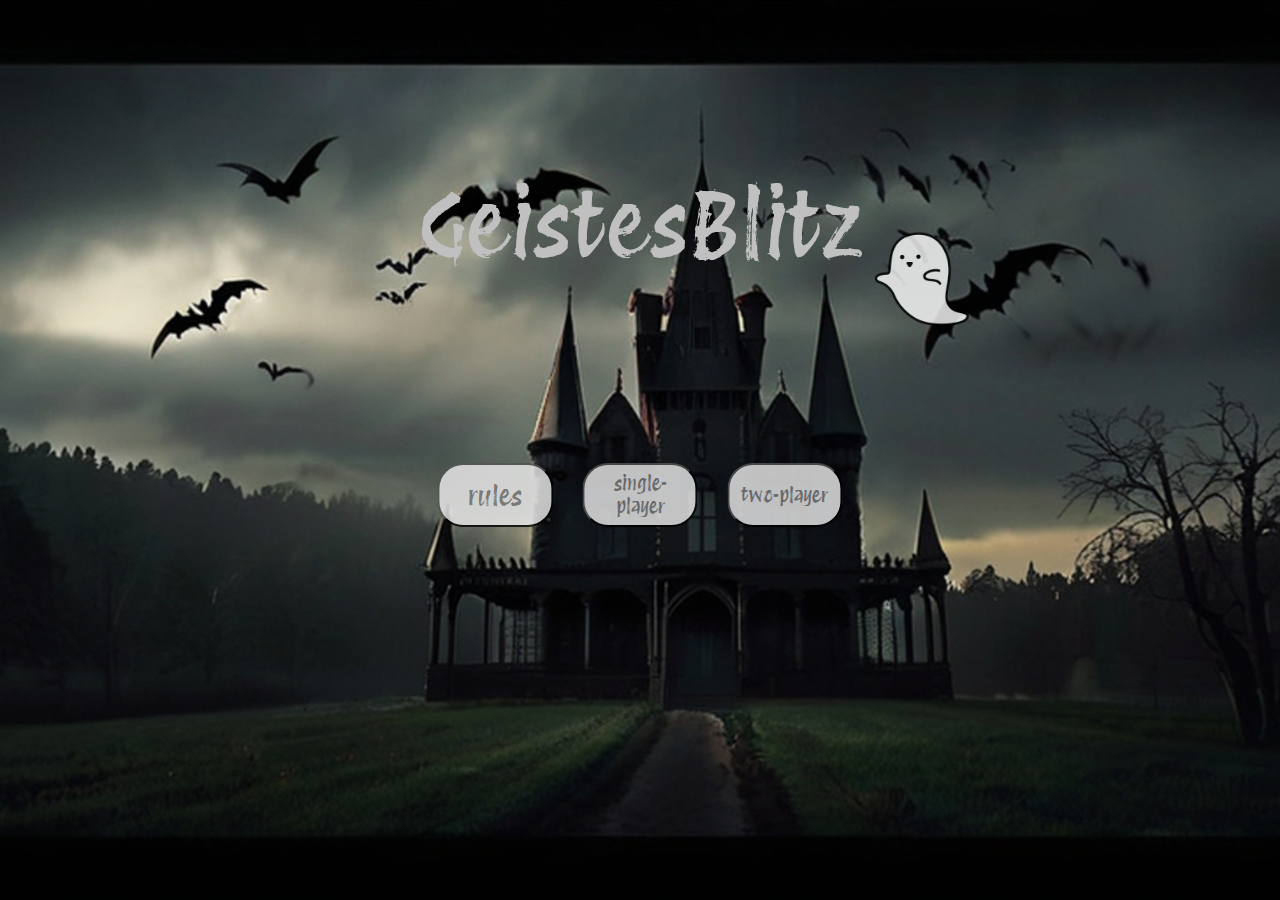
<file: index.html>
<!DOCTYPE html>
<html lang="zh-TW">

<head>
  <meta charset="utf-8">
  <meta name="viewport" content="width=device-width">
  <title>閃靈快手</title>
  <!-- 上方的圖標 -->
  <link rel="icon" href="picture/ghost/ghost_white.png">
  <link href="style.css" rel="stylesheet" type="text/css" />
</head>

<body class="backgroundImg">
  <div class="game-container">
    <div id="title">GeistesBlitz</div>
    <br>
    <img id="ghost_w" src="picture/ghost/ghost_white.png">
    <!-- 圖片來源：https://www.flaticon.com/ -->
    <br>
    <button onclick="self.location.href='game_1.html'" class="menuBtn" id="startBtn1-menu">single-player</button>
    <button onclick="self.location.href='game_2.html'" class="menuBtn" id="startBtn2-menu">two-player</button>
    <br>
    <button onclick="self.location.href='rule.html'" class="menuBtn" id="rulesBtn-menu">rules</button>

  </div>

  <script src="script_2.js"></script>
</body>

</html>
</file>
<file: style.css>
@font-face {
  font-family: 'Protest Revolution';
  src: url('font/ProtestRevolution-Regular.woff') format("woff");
  /* https://fonts.google.com/specimen/Protest+Revolution?preview.text=GeistesBlitz */
}

@font-face {
  font-family: 'New_Tegomin';
  src: url('font/NewTegomin-Regular.woff') format("woff");
  /* https://fonts.google.com/specimen/New+Tegomin?subset=japanese&noto.script=Hira */
}

html {
  height: 100%;
  width: 100%;
}

body {
  font-size: 80%;
  color: silver;
}

.game-container {
  display: flex;
}

#title {
  position: absolute;
  top: 25%;
  left: 50%;
  transform: translate(-50%, -50%);
  /* 物件基準點設為中心 */
  font-size: 7vw;
  font-family: 'Protest Revolution';
}

#ghost_w {
  width: 8%;
  opacity: 80%;

  position: absolute;
  top: 31%;
  left: 72%;
  transform: translate(-50%, -50%);
}

.backgroundImg {
  background-blend-mode: multiply;
  background-image: url(picture/castle.jpg);
  background-repeat: no-repeat;
  background-size: cover;
  background-position: center;
}

.menuBtn {
  /* 首頁按鈕 */
  width: 9vw;
  height: 5vw;
  border-radius: 2vw;
  font-family: 'Protest Revolution';
  color: grey;
  text-align: center;
  opacity: 80%;
}

#startBtn1-menu {
  /* 首頁single按鈕 */
  position: absolute;
  top: 55%;
  left: 50%;
  transform: translate(-50%, -50%);
  font-size: 1.5vw;
}

#startBtn2-menu {
  /* 首頁two按鈕 */
  position: absolute;
  top: 55%;
  left: 61.3%;
  transform: translate(-50%, -50%);
  font-size: 1.5vw;
}

#rulesBtn-menu {
  /* 首頁rules按鈕 */
  position: absolute;
  top: 55%;
  left: 38.7%;
  transform: translate(-50%, -50%);
  font-size: 2vw;
}

#rulesTitle {
  position: absolute;
  top: 12%;
  left: 50%;
  transform: translate(-50%, -50%);
  font-size: 7vw;
  font-family: 'Protest Revolution';
}

#rulesContent {
  position: absolute;
  top: 20.5%;
  left: 50%;
  transform: translate(-50%, 0);
  font-size: 1.5vw;
  justify-content: center;
  text-align: center;
  background-color: rgba(41, 36, 33, 0.4);
  padding: 15px;
  border-radius: 12px;
  font-family: 'New_Tegomin';
}

.ruleBtn {
  /* 規則頁按鈕 */
  width: 7vw;
  height: 3.9vw;
  border-radius: 1.56vw;
  font-family: 'Protest Revolution';
  color: grey;
  text-align: center;
  opacity: 55%;
}

#menuBtn-rule {
  /* 規則頁homepage按鈕 */
  position: absolute;
  top: 13%;
  left: 8%;
  transform: translate(-50%, -50%);
  font-size: 1.2vw;
}

#startBtn1-rule {
  /* 規則頁single按鈕 */
  position: absolute;
  top: 22%;
  left: 8%;
  transform: translate(-50%, -50%);
  font-size: 1.2vw;
}

#startBtn2-rule {
  /* 規則頁two(?按鈕 */
  position: absolute;
  top: 31%;
  left: 8%;
  transform: translate(-50%, -50%);
  font-size: 1.2vw;
}

#item-container-rule {
  display: flex;
  flex-wrap: wrap;
  justify-content: flex-end;
  gap: 10px;
  position: fixed;
  top: 70%;
  left: 25%;
}

#item-container-rule img {
  width: 10vw;
  height: 10vw;
  opacity: 80%;
}

#cardNum {
  /* 「回合數」 */
  position: absolute;
  top: 7.5%;
  left: 8.5%;
  transform: translate(-50%, -50%);
  font-size: 1.5vw;
  font-family: 'New_Tegomin';
  text-align: center;
}

#cardInput {
  /* 輸入框 */
  position: absolute;
  top: 7.5%;
  left: 15.5%;
  transform: translate(-50%, -50%);
  font-size: 1.2vw;
  border-radius: 0.8vw;
  font-family: 'New_Tegomin';
  text-align: center;
}

#submit {
  /* submit按鈕 */
  position: absolute;
  top: 7.5%;
  left: 23%;
  transform: translate(-50%, -50%);
  font-size: 1.2vw;
  border-radius: 0.8vw;
  font-family: 'Protest Revolution';
  text-align: center;
  color: grey;
}

.gameBtn {
  /* 遊戲頁按鈕 */
  width: 7vw;
  height: 3.9vw;
  border-radius: 1.56vw;
  font-family: 'Protest Revolution';
  color: grey;
  text-align: center;
  opacity: 55%;
}

#menuBtn-game {
  /* 遊戲頁homepage按鈕 */
  position: absolute;
  top: 18%;
  left: 10%;
  transform: translate(-50%, -50%);
  font-size: 1.2vw;
}

#ruleBtn-game {
  /* 遊戲頁rule按鈕 */
  position: absolute;
  top: 26.5%;
  left: 10%;
  transform: translate(-50%, -50%);
  font-size: 1.56vw;
}

#single-game {
  /* 雙人遊戲頁single按鈕 */
  position: absolute;
  top: 35%;
  left: 10%;
  transform: translate(-50%, -50%);
  font-size: 1.2vw;
}

#two-game {
  /* 單人遊戲頁two按鈕 */
  position: absolute;
  top: 35%;
  left: 10%;
  transform: translate(-50%, -50%);
  font-size: 1.2vw;
}

#ans {
  position: absolute;
  top: 80%;
  left: 50%;
  transform: translate(-50%, -50%);
  font-size: 1.8vw;
  font-family: 'New_Tegomin';
  text-align: center;
}

.score {
  transform: translate(-50%, -50%);
  font-size: 1.8vw;
  font-family: 'Protest Revolution';
  text-align: center;
}

#scoreA {
  position: absolute;
  top: 9%;
  left: 87%;
}

#scoreB {
  position: absolute;
  top: 13%;
  left: 87%;
}

.finalScore {
  position: absolute;
  left: 50%;
  transform: translate(-50%, -50%);
  font-size: 4.5vw;
  font-family: 'Protest Revolution';
  text-align: center;
}

#finalScore {
  top: 50%;
}

#finalScoreA {
  top: 45%;
}

#finalScoreB {
  top: 55%;
}

.item {
  position: relative;
  height: 10vw;
}

.card {
  height: 2vw;
  width: 6vw;
}

#card-container {
  display: flex;
  flex-wrap: wrap;
  justify-content: center;
  gap: 10px;
  position: fixed;
  top: 15%;
  left: 30%;
}

#card-container img {
  width: 20vw;
  height: 20vw;
  opacity: 90%;
}

#item-container {
  display: flex;
  flex-wrap: wrap;
  justify-content: flex-end;
  gap: 10px;
  position: fixed;
  top: 55%;
  left: 25%;
}

#item-container img {
  width: 10vw;
  height: 10vw;
  opacity: 80%;
}


/* 手機版 */
@media screen and (max-width: 1000px) {
  .backgroundImg {
    background-image: url(picture/castlePhone.jpg);
  }

  #title {
    top: 30%;
    font-size: 17vw;
  }

  #ghost_w {
    display: none;
  }

  .menuBtn {
    /* 首頁按鈕 */
    width: 30vw;
    height: 10vw;
    border-radius: 2vw;
  }

  #startBtn1-menu {
    /* 首頁single按鈕 */
    top: 65%;
    left: 50%;
    font-size: 4vw;
  }

  #startBtn2-menu {
    /* 首頁two按鈕 */
    display: none;
  }

  #rulesBtn-menu {
    /* 首頁rules按鈕 */
    top: 75%;
    left: 50%;
    font-size: 6vw;
  }

  #rulesTitle {
    font-size: 17vw;
  }

  #rulesContent {
    position: absolute;
    top: 25%;
    font-size: 4vw;
    width: 75%;
    padding: 10px;
  }

  #item-container-rule {
    width: 90%;
    display: flex;
    flex-wrap: wrap;
    justify-content: center;
    position: absolute;
    transform: translate(-50%, -50%);
    top: 75%;
    left: 50%;
  }

  #item-container-rule img {
    width: 17%;
    height: 17%;
  }

  .ruleBtn {
    /* 規則頁按鈕 */
    width: 15vw;
    height: 7vw;
    text-align: center;
    opacity: 55%;
  }

  #startBtn1-rule {
    /* 規則頁single按鈕 */
    top: 11%;
    left: 10%;
    font-size: 2.5vw;
  }

  #startBtn2-rule {
    /* 規則頁two(?按鈕 */
    display: none;
  }

  #menuBtn-rule {
    /* 規則頁homepage按鈕 */
    top: 5%;
    left: 10%;
    font-size: 2.7vw;
  }

  #cardNum {
    /* 「回合數」 */
    top: 10%;
    left: 30%;
    font-size: 5vw;
  }

  #cardInput {
    /* 輸入框 */
    top: 10%;
    left: 55%;
    font-size: 4vw;
    width: 25%;
    height: 4%;
  }

  #submit {
    /* submit按鈕 */
    top: 10%;
    left: 80%;
    font-size: 4vw;
    width: 16%;
    height: 4.5%;
    border-radius: 1.5vw;
  }

  .gameBtn {
    /* 遊戲頁按鈕 */
    width: 15vw;
    height: 7vw;
  }

  #menuBtn-game {
    /* 遊戲頁homepage按鈕 */
    top: 5%;
    left: 10%;
    font-size: 2.7vw;
  }

  #ruleBtn-game {
    /* 遊戲頁rule按鈕 */
    top: 11%;
    left: 10%;
    font-size: 3vw;
  }

  #two-game {
    /* 單人遊戲頁two按鈕 */
    display: none;
  }

  #ans {
    position: absolute;
    top: 80%;
    left: 50%;
    transform: translate(-50%, -50%);
    font-size: 5vw;
    font-family: 'New_Tegomin';
    text-align: center;
    width: 90%;
  }

  #scoreA {
    top: 90%;
    left: 80%;
    font-size: 5vw;
    width: 50%;
  }

  #finalScore {
    position: absolute;
    top: 50%;
    left: 50%;
    transform: translate(-50%, -50%);
    font-size: 8vw;
    font-family: 'Protest Revolution';
    text-align: center;
    /* width? */
  }

  .item {
    position: relative;
    height: 15vw;
  }

  .card {
    height: 6vw;
    width: 18vw;
  }

  #card-container {
    display: flex;
    flex-wrap: wrap;
    justify-content: center;
    gap: 20px;
    position: absolute;
    transform: translate(-50%, -50%);
    top: 40%;
    left: 50%;
    width: 90%;
  }

  #card-container img {
    width: 35vw;
    height: 35vw;
    opacity: 90%;
  }

  #item-container {
    display: flex;
    justify-content: center;
    gap: 15px;
    position: absolute;
    transform: translate(-50%, -50%);
    top: 70%;
    left: 55%;
    width: 90%;
  }

  #item-container img {
    width: 15vw;
    height: 15vw;
    opacity: 80%;
  }
}
</file>
